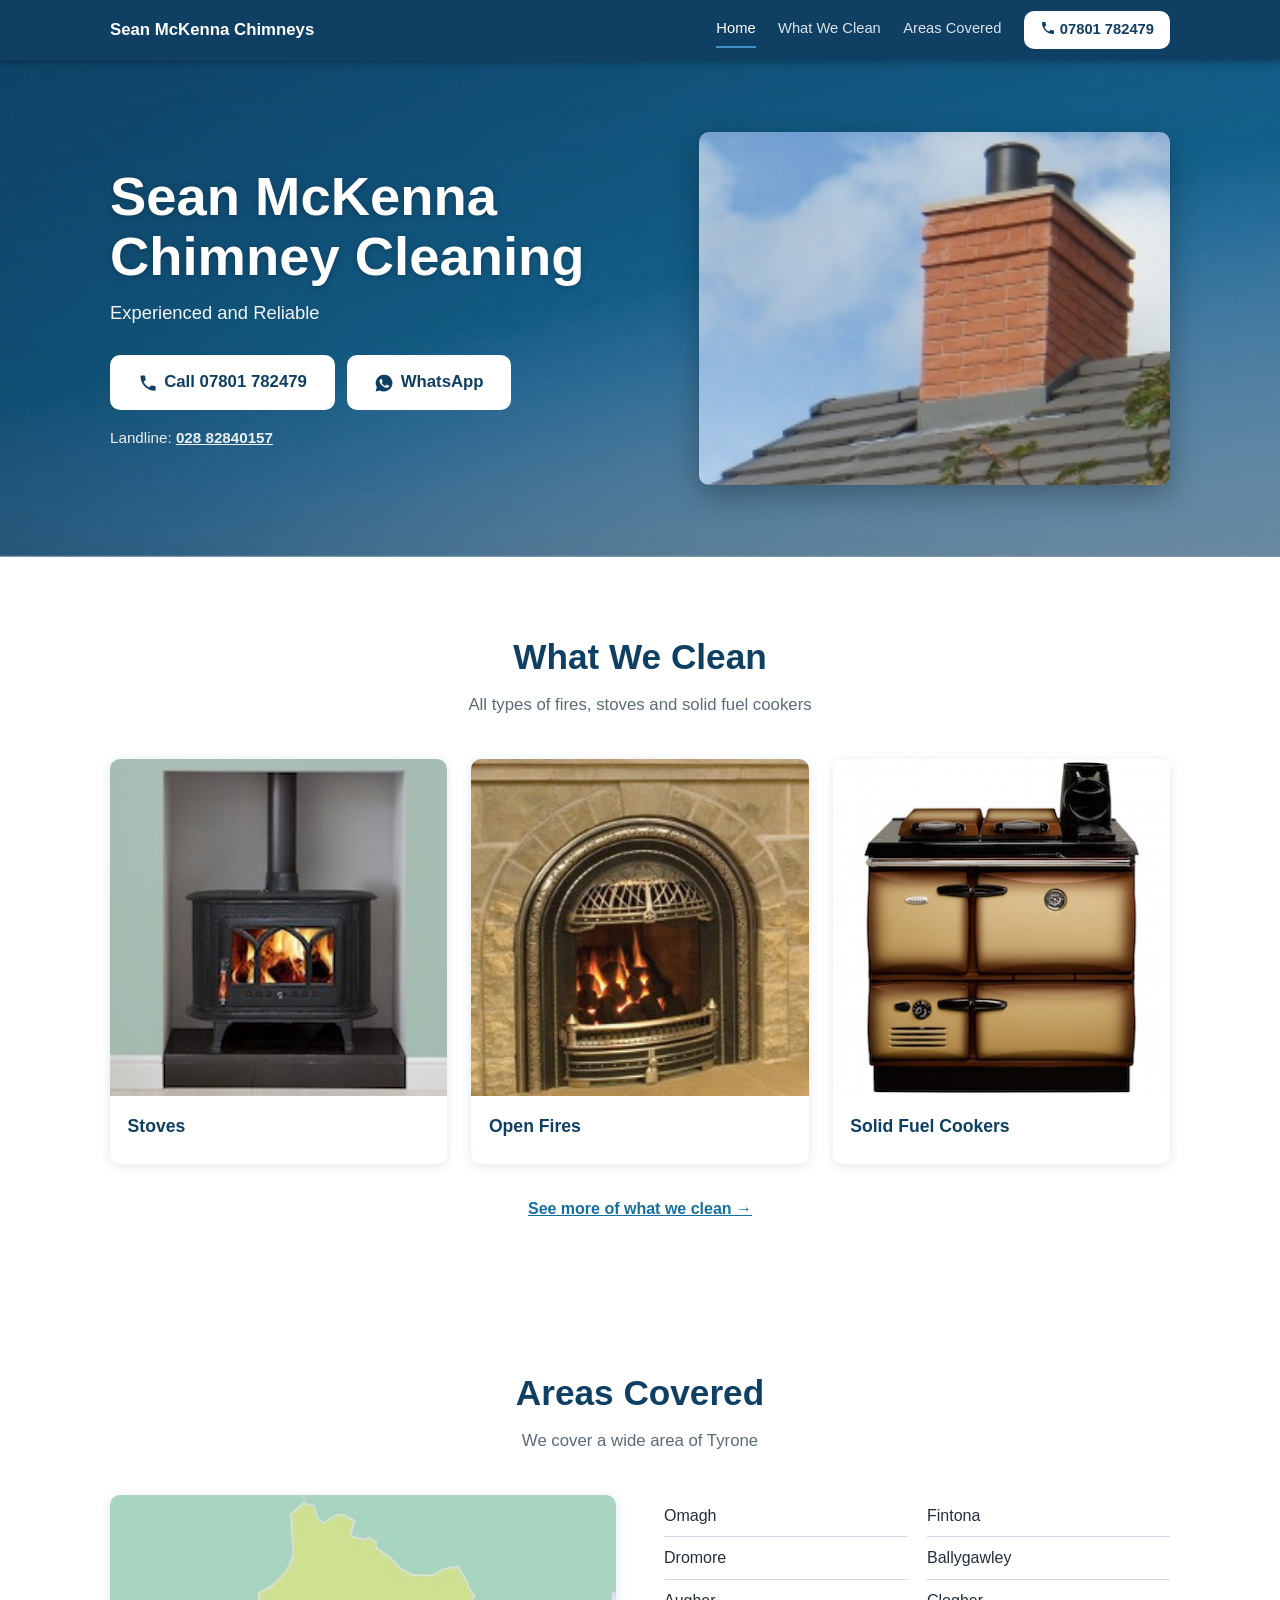
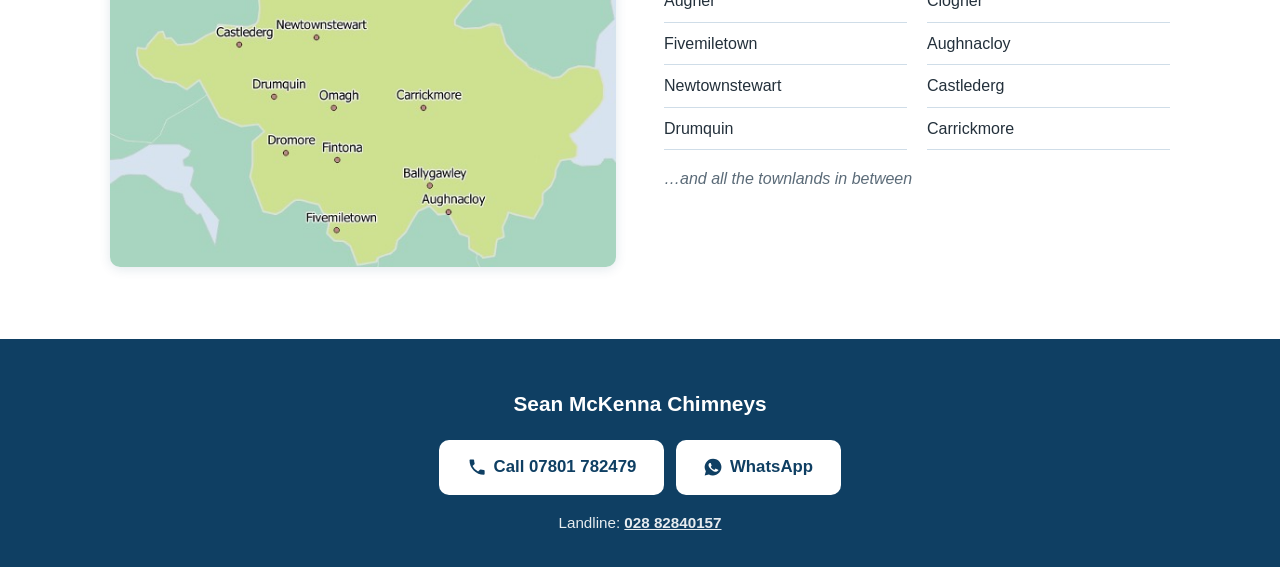
<file: index.html>
<!DOCTYPE html>
<!-- release 2026-10-24 -->
<html lang="en">
<head>
  <meta charset="UTF-8">
  <meta name="viewport" content="width=device-width, initial-scale=1.0">
  <meta name="theme-color" content="#0f3f63">
  <meta name="description" content="Sean McKenna Chimneys — professional chimney cleaning across Tyrone. Stoves, open fires and solid fuel cookers. Call 07801782479.">
  <title>Sean McKenna Chimneys | Chimney Cleaning Tyrone</title>

  <!-- Google Analytics 4 -->
  <script>
    // Only track the live site, not staging or local previews
    if (/^(www\.)?seanmckennachimneys\.com$/.test(location.hostname)) {
      var ga = document.createElement('script');
      ga.async = true;
      ga.src = 'https://www.googletagmanager.com/gtag/js?id=G-G8D5KGH562';
      document.head.appendChild(ga);
      window.dataLayer = window.dataLayer || [];
      function gtag(){dataLayer.push(arguments);}
      gtag('js', new Date());
      gtag('config', 'G-G8D5KGH562');
    }
  </script>

  <link rel="stylesheet" href="css/style.css">
</head>
<body>

  <header class="site-header">
    <div class="container header-inner">
      <a class="brand" href="index.html">Sean McKenna Chimneys</a>
      <button class="nav-toggle" aria-label="Toggle navigation" aria-expanded="false" aria-controls="site-nav">
        <span></span><span></span><span></span>
      </button>
      <nav class="site-nav" id="site-nav" aria-label="Main navigation">
        <a href="index.html" aria-current="page">Home</a>
        <a href="whatweclean.html">What We Clean</a>
        <a href="areasCovered.html">Areas Covered</a>
        <a href="tel:07801782479" class="nav-cta"><svg width="16" height="16" style="vertical-align:-2px;fill:currentColor" viewBox="0 0 24 24" aria-hidden="true"><path d="M6.6 10.8a15.1 15.1 0 0 0 6.6 6.6l2.2-2.2a1 1 0 0 1 1-.25c1.1.37 2.3.57 3.6.57a1 1 0 0 1 1 1V20a1 1 0 0 1-1 1A17 17 0 0 1 3 4a1 1 0 0 1 1-1h3.5a1 1 0 0 1 1 1c0 1.25.2 2.45.57 3.58a1 1 0 0 1-.25 1z"/></svg> 07801 782479</a>
      </nav>
    </div>
  </header>

  <section class="hero" id="home">
    <div class="container hero-inner">
      <div>
        <h1>Sean McKenna Chimney Cleaning</h1>
        <p class="hero-sub">Experienced and Reliable</p>
        <div class="cta-group"><a href="tel:07801782479" class="btn btn-call"><svg viewBox="0 0 24 24" aria-hidden="true"><path d="M6.6 10.8a15.1 15.1 0 0 0 6.6 6.6l2.2-2.2a1 1 0 0 1 1-.25c1.1.37 2.3.57 3.6.57a1 1 0 0 1 1 1V20a1 1 0 0 1-1 1A17 17 0 0 1 3 4a1 1 0 0 1 1-1h3.5a1 1 0 0 1 1 1c0 1.25.2 2.45.57 3.58a1 1 0 0 1-.25 1z"/></svg> Call 07801 782479</a><a href="https://wa.me/447801782479" class="btn btn-whatsapp"><svg viewBox="0 0 24 24" aria-hidden="true"><path d="M12 2a10 10 0 0 0-8.6 15.1L2 22l5-1.3A10 10 0 1 0 12 2zm5.8 14.2c-.25.7-1.4 1.3-1.95 1.35-.5.05-1.1.07-1.8-.12-.4-.13-.95-.3-1.6-.6-2.8-1.2-4.6-4-4.75-4.2-.13-.2-1.1-1.45-1.1-2.8s.7-2 .95-2.25c.25-.27.55-.33.73-.33h.5c.17 0 .4-.05.6.45.25.55.8 1.9.87 2.05.07.13.1.3 0 .5-.1.2-.15.32-.3.5s-.3.37-.43.5c-.15.15-.3.3-.13.6.17.3.75 1.25 1.6 2 1.1.98 2 1.28 2.3 1.43.3.15.47.12.65-.07.17-.2.75-.88.95-1.18.2-.3.4-.25.67-.15.27.1 1.7.8 2 .95.3.15.5.22.57.35.07.12.07.7-.18 1.4z"/></svg> WhatsApp</a></div>
        <p class="phone-note">Landline: <a href="tel:02882840157">028 82840157</a></p>
      </div>
      <div class="hero-photo">
        <img src="images/chimney1-square.jpg" alt="Chimney stack and pots against the sky">
      </div>
    </div>
  </section>


  <section class="section">
    <div class="container">
      <h2>What We Clean</h2>
      <p class="section-sub">All types of fires, stoves and solid fuel cookers</p>
      <div class="grid-3">
        <div class="card card-row">
          <img src="images/fires/modern/ashleystove-small.jpeg" alt="Wood burning stove" loading="lazy">
          <div class="card-body">
            <h3>Stoves</h3>
          </div>
        </div>
        <div class="card card-row">
          <img src="images/fires/classic/hearth-stone-smaller.jpeg" alt="Stone hearth open fire" loading="lazy">
          <div class="card-body">
            <h3>Open Fires</h3>
          </div>
        </div>
        <div class="card card-row">
          <img src="images/fires/solidfuelcookers/stanley-range.jpg" alt="Stanley solid fuel range cooker" loading="lazy">
          <div class="card-body">
            <h3>Solid Fuel Cookers</h3>
          </div>
        </div>
      </div>
      <a class="more-link" href="whatweclean.html">See more of what we clean &rarr;</a>
    </div>
  </section>

  <section class="section">
    <div class="container">
      <h2>Areas Covered</h2>
      <p class="section-sub">We cover a wide area of Tyrone</p>
      <div class="areas-layout">
        <img src="images/map.jpg" alt="Map showing areas covered in County Tyrone" class="areas-map" loading="lazy">
        <div>
          <ul class="areas-list">
            <li>Omagh</li>
            <li>Fintona</li>
            <li>Dromore</li>
            <li>Ballygawley</li>
            <li>Augher</li>
            <li>Clogher</li>
            <li>Fivemiletown</li>
            <li>Aughnacloy</li>
            <li>Newtownstewart</li>
            <li>Castlederg</li>
            <li>Drumquin</li>
            <li>Carrickmore</li>
          </ul>
          <p class="areas-more">&hellip;and all the townlands in between</p>
        </div>
      </div>
    </div>
  </section>

  <footer class="site-footer">
    <div class="container">
      <p class="footer-brand">Sean McKenna Chimneys</p>
      <div class="cta-group cta-center">
        <a href="tel:07801782479" class="btn btn-call"><svg viewBox="0 0 24 24" aria-hidden="true"><path d="M6.6 10.8a15.1 15.1 0 0 0 6.6 6.6l2.2-2.2a1 1 0 0 1 1-.25c1.1.37 2.3.57 3.6.57a1 1 0 0 1 1 1V20a1 1 0 0 1-1 1A17 17 0 0 1 3 4a1 1 0 0 1 1-1h3.5a1 1 0 0 1 1 1c0 1.25.2 2.45.57 3.58a1 1 0 0 1-.25 1z"/></svg> Call 07801 782479</a>
        <a href="https://wa.me/447801782479" class="btn btn-whatsapp"><svg viewBox="0 0 24 24" aria-hidden="true"><path d="M12 2a10 10 0 0 0-8.6 15.1L2 22l5-1.3A10 10 0 1 0 12 2zm5.8 14.2c-.25.7-1.4 1.3-1.95 1.35-.5.05-1.1.07-1.8-.12-.4-.13-.95-.3-1.6-.6-2.8-1.2-4.6-4-4.75-4.2-.13-.2-1.1-1.45-1.1-2.8s.7-2 .95-2.25c.25-.27.55-.33.73-.33h.5c.17 0 .4-.05.6.45.25.55.8 1.9.87 2.05.07.13.1.3 0 .5-.1.2-.15.32-.3.5s-.3.37-.43.5c-.15.15-.3.3-.13.6.17.3.75 1.25 1.6 2 1.1.98 2 1.28 2.3 1.43.3.15.47.12.65-.07.17-.2.75-.88.95-1.18.2-.3.4-.25.67-.15.27.1 1.7.8 2 .95.3.15.5.22.57.35.07.12.07.7-.18 1.4z"/></svg> WhatsApp</a>
      </div>
      <p class="phone-note">Landline: <a href="tel:02882840157">028 82840157</a></p>
    </div>
  </footer>

  <script>
    const toggle = document.querySelector('.nav-toggle');
    const nav = document.getElementById('site-nav');
    toggle.addEventListener('click', () => {
      const open = toggle.getAttribute('aria-expanded') === 'true';
      toggle.setAttribute('aria-expanded', String(!open));
      nav.classList.toggle('open');
    });
  </script>

</body>
</html>
</file>
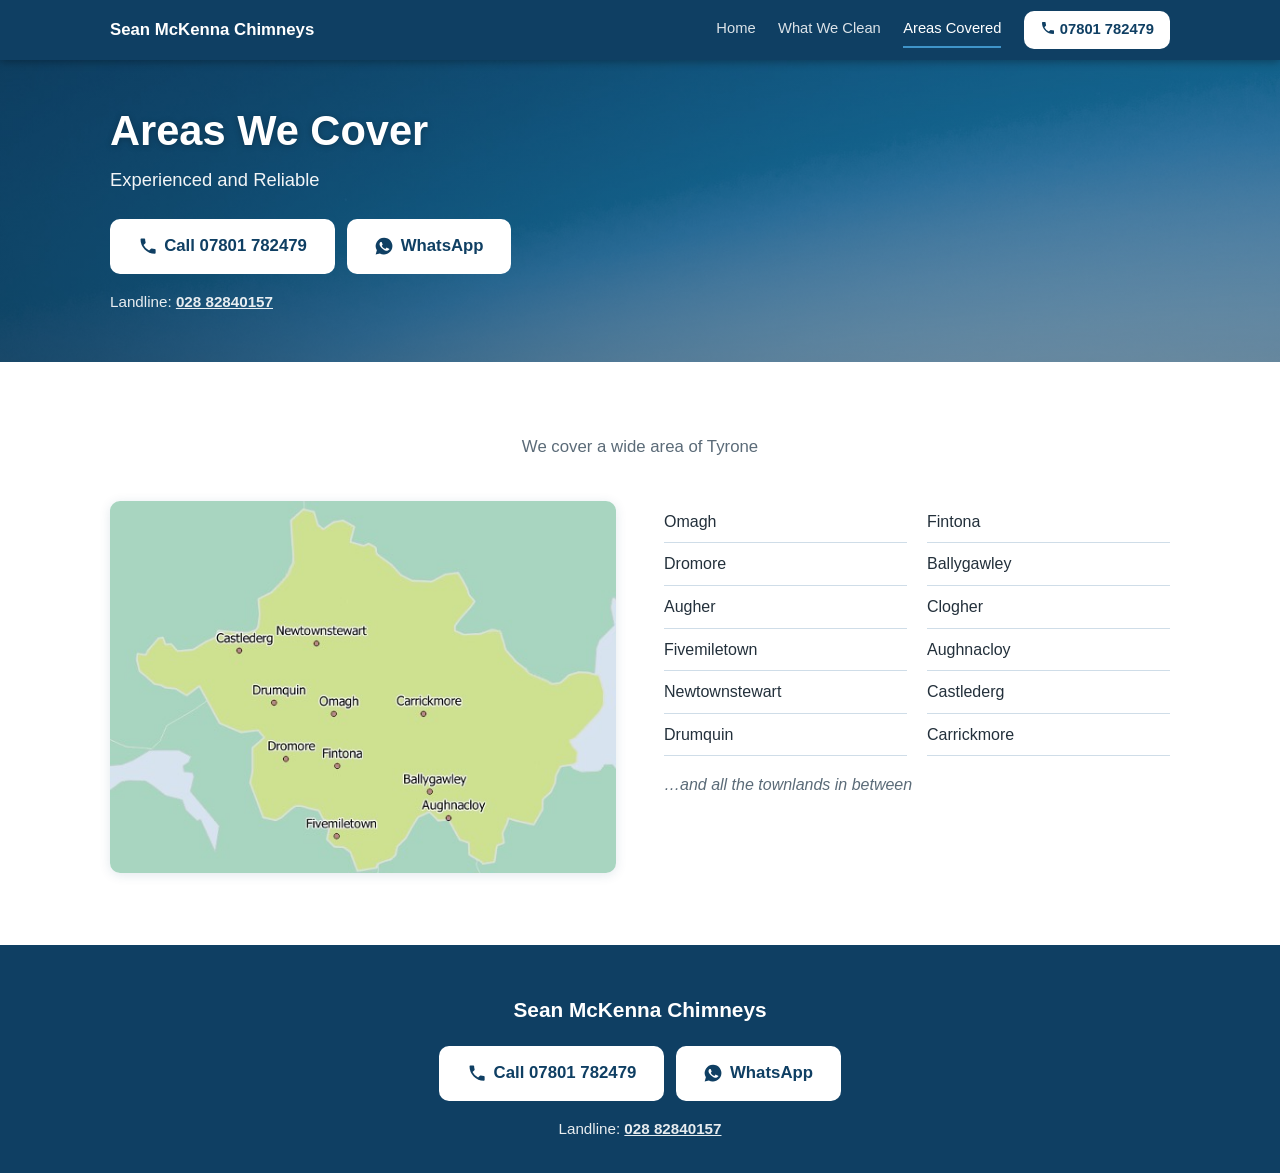
<file: areasCovered.html>
<!DOCTYPE html>
<!-- release 2026-10-24 -->
<html lang="en">
<head>
  <meta charset="UTF-8">
  <meta name="viewport" content="width=device-width, initial-scale=1.0">
  <meta name="theme-color" content="#0f3f63">
  <meta name="description" content="Chimney cleaning in Omagh, Fintona, Dromore, Ballygawley, Augher, Clogher and across Tyrone. Call 07801782479.">
  <title>Areas Covered | Sean McKenna Chimneys</title>

  <!-- Google Analytics 4 -->
  <script>
    // Only track the live site, not staging or local previews
    if (/^(www\.)?seanmckennachimneys\.com$/.test(location.hostname)) {
      var ga = document.createElement('script');
      ga.async = true;
      ga.src = 'https://www.googletagmanager.com/gtag/js?id=G-G8D5KGH562';
      document.head.appendChild(ga);
      window.dataLayer = window.dataLayer || [];
      function gtag(){dataLayer.push(arguments);}
      gtag('js', new Date());
      gtag('config', 'G-G8D5KGH562');
    }
  </script>

  <link rel="stylesheet" href="css/style.css">
</head>
<body>

  <header class="site-header">
    <div class="container header-inner">
      <a class="brand" href="index.html">Sean McKenna Chimneys</a>
      <button class="nav-toggle" aria-label="Toggle navigation" aria-expanded="false" aria-controls="site-nav">
        <span></span><span></span><span></span>
      </button>
      <nav class="site-nav" id="site-nav" aria-label="Main navigation">
        <a href="index.html">Home</a>
        <a href="whatweclean.html">What We Clean</a>
        <a href="areasCovered.html" aria-current="page">Areas Covered</a>
        <a href="tel:07801782479" class="nav-cta"><svg width="16" height="16" style="vertical-align:-2px;fill:currentColor" viewBox="0 0 24 24" aria-hidden="true"><path d="M6.6 10.8a15.1 15.1 0 0 0 6.6 6.6l2.2-2.2a1 1 0 0 1 1-.25c1.1.37 2.3.57 3.6.57a1 1 0 0 1 1 1V20a1 1 0 0 1-1 1A17 17 0 0 1 3 4a1 1 0 0 1 1-1h3.5a1 1 0 0 1 1 1c0 1.25.2 2.45.57 3.58a1 1 0 0 1-.25 1z"/></svg> 07801 782479</a>
      </nav>
    </div>
  </header>

  <section class="hero page-hero">
    <div class="container hero-inner">
      <div>
        <h1>Areas We Cover</h1>
        <p class="hero-sub">Experienced and Reliable</p>
        <div class="cta-group"><a href="tel:07801782479" class="btn btn-call"><svg viewBox="0 0 24 24" aria-hidden="true"><path d="M6.6 10.8a15.1 15.1 0 0 0 6.6 6.6l2.2-2.2a1 1 0 0 1 1-.25c1.1.37 2.3.57 3.6.57a1 1 0 0 1 1 1V20a1 1 0 0 1-1 1A17 17 0 0 1 3 4a1 1 0 0 1 1-1h3.5a1 1 0 0 1 1 1c0 1.25.2 2.45.57 3.58a1 1 0 0 1-.25 1z"/></svg> Call 07801 782479</a><a href="https://wa.me/447801782479" class="btn btn-whatsapp"><svg viewBox="0 0 24 24" aria-hidden="true"><path d="M12 2a10 10 0 0 0-8.6 15.1L2 22l5-1.3A10 10 0 1 0 12 2zm5.8 14.2c-.25.7-1.4 1.3-1.95 1.35-.5.05-1.1.07-1.8-.12-.4-.13-.95-.3-1.6-.6-2.8-1.2-4.6-4-4.75-4.2-.13-.2-1.1-1.45-1.1-2.8s.7-2 .95-2.25c.25-.27.55-.33.73-.33h.5c.17 0 .4-.05.6.45.25.55.8 1.9.87 2.05.07.13.1.3 0 .5-.1.2-.15.32-.3.5s-.3.37-.43.5c-.15.15-.3.3-.13.6.17.3.75 1.25 1.6 2 1.1.98 2 1.28 2.3 1.43.3.15.47.12.65-.07.17-.2.75-.88.95-1.18.2-.3.4-.25.67-.15.27.1 1.7.8 2 .95.3.15.5.22.57.35.07.12.07.7-.18 1.4z"/></svg> WhatsApp</a></div>
        <p class="phone-note">Landline: <a href="tel:02882840157">028 82840157</a></p>
      </div>
    </div>
  </section>


  <section class="section">
    <div class="container">
      <p class="section-sub">We cover a wide area of Tyrone</p>
      <div class="areas-layout">
        <img src="images/map.jpg" alt="Map showing areas covered in County Tyrone" class="areas-map" loading="lazy">
        <div>
          <ul class="areas-list">
            <li>Omagh</li>
            <li>Fintona</li>
            <li>Dromore</li>
            <li>Ballygawley</li>
            <li>Augher</li>
            <li>Clogher</li>
            <li>Fivemiletown</li>
            <li>Aughnacloy</li>
            <li>Newtownstewart</li>
            <li>Castlederg</li>
            <li>Drumquin</li>
            <li>Carrickmore</li>
          </ul>
          <p class="areas-more">&hellip;and all the townlands in between</p>
        </div>
      </div>
    </div>
  </section>

  <footer class="site-footer">
    <div class="container">
      <p class="footer-brand">Sean McKenna Chimneys</p>
      <div class="cta-group cta-center">
        <a href="tel:07801782479" class="btn btn-call"><svg viewBox="0 0 24 24" aria-hidden="true"><path d="M6.6 10.8a15.1 15.1 0 0 0 6.6 6.6l2.2-2.2a1 1 0 0 1 1-.25c1.1.37 2.3.57 3.6.57a1 1 0 0 1 1 1V20a1 1 0 0 1-1 1A17 17 0 0 1 3 4a1 1 0 0 1 1-1h3.5a1 1 0 0 1 1 1c0 1.25.2 2.45.57 3.58a1 1 0 0 1-.25 1z"/></svg> Call 07801 782479</a>
        <a href="https://wa.me/447801782479" class="btn btn-whatsapp"><svg viewBox="0 0 24 24" aria-hidden="true"><path d="M12 2a10 10 0 0 0-8.6 15.1L2 22l5-1.3A10 10 0 1 0 12 2zm5.8 14.2c-.25.7-1.4 1.3-1.95 1.35-.5.05-1.1.07-1.8-.12-.4-.13-.95-.3-1.6-.6-2.8-1.2-4.6-4-4.75-4.2-.13-.2-1.1-1.45-1.1-2.8s.7-2 .95-2.25c.25-.27.55-.33.73-.33h.5c.17 0 .4-.05.6.45.25.55.8 1.9.87 2.05.07.13.1.3 0 .5-.1.2-.15.32-.3.5s-.3.37-.43.5c-.15.15-.3.3-.13.6.17.3.75 1.25 1.6 2 1.1.98 2 1.28 2.3 1.43.3.15.47.12.65-.07.17-.2.75-.88.95-1.18.2-.3.4-.25.67-.15.27.1 1.7.8 2 .95.3.15.5.22.57.35.07.12.07.7-.18 1.4z"/></svg> WhatsApp</a>
      </div>
      <p class="phone-note">Landline: <a href="tel:02882840157">028 82840157</a></p>
    </div>
  </footer>

  <script>
    const toggle = document.querySelector('.nav-toggle');
    const nav = document.getElementById('site-nav');
    toggle.addEventListener('click', () => {
      const open = toggle.getAttribute('aria-expanded') === 'true';
      toggle.setAttribute('aria-expanded', String(!open));
      nav.classList.toggle('open');
    });
  </script>

</body>
</html>
</file>
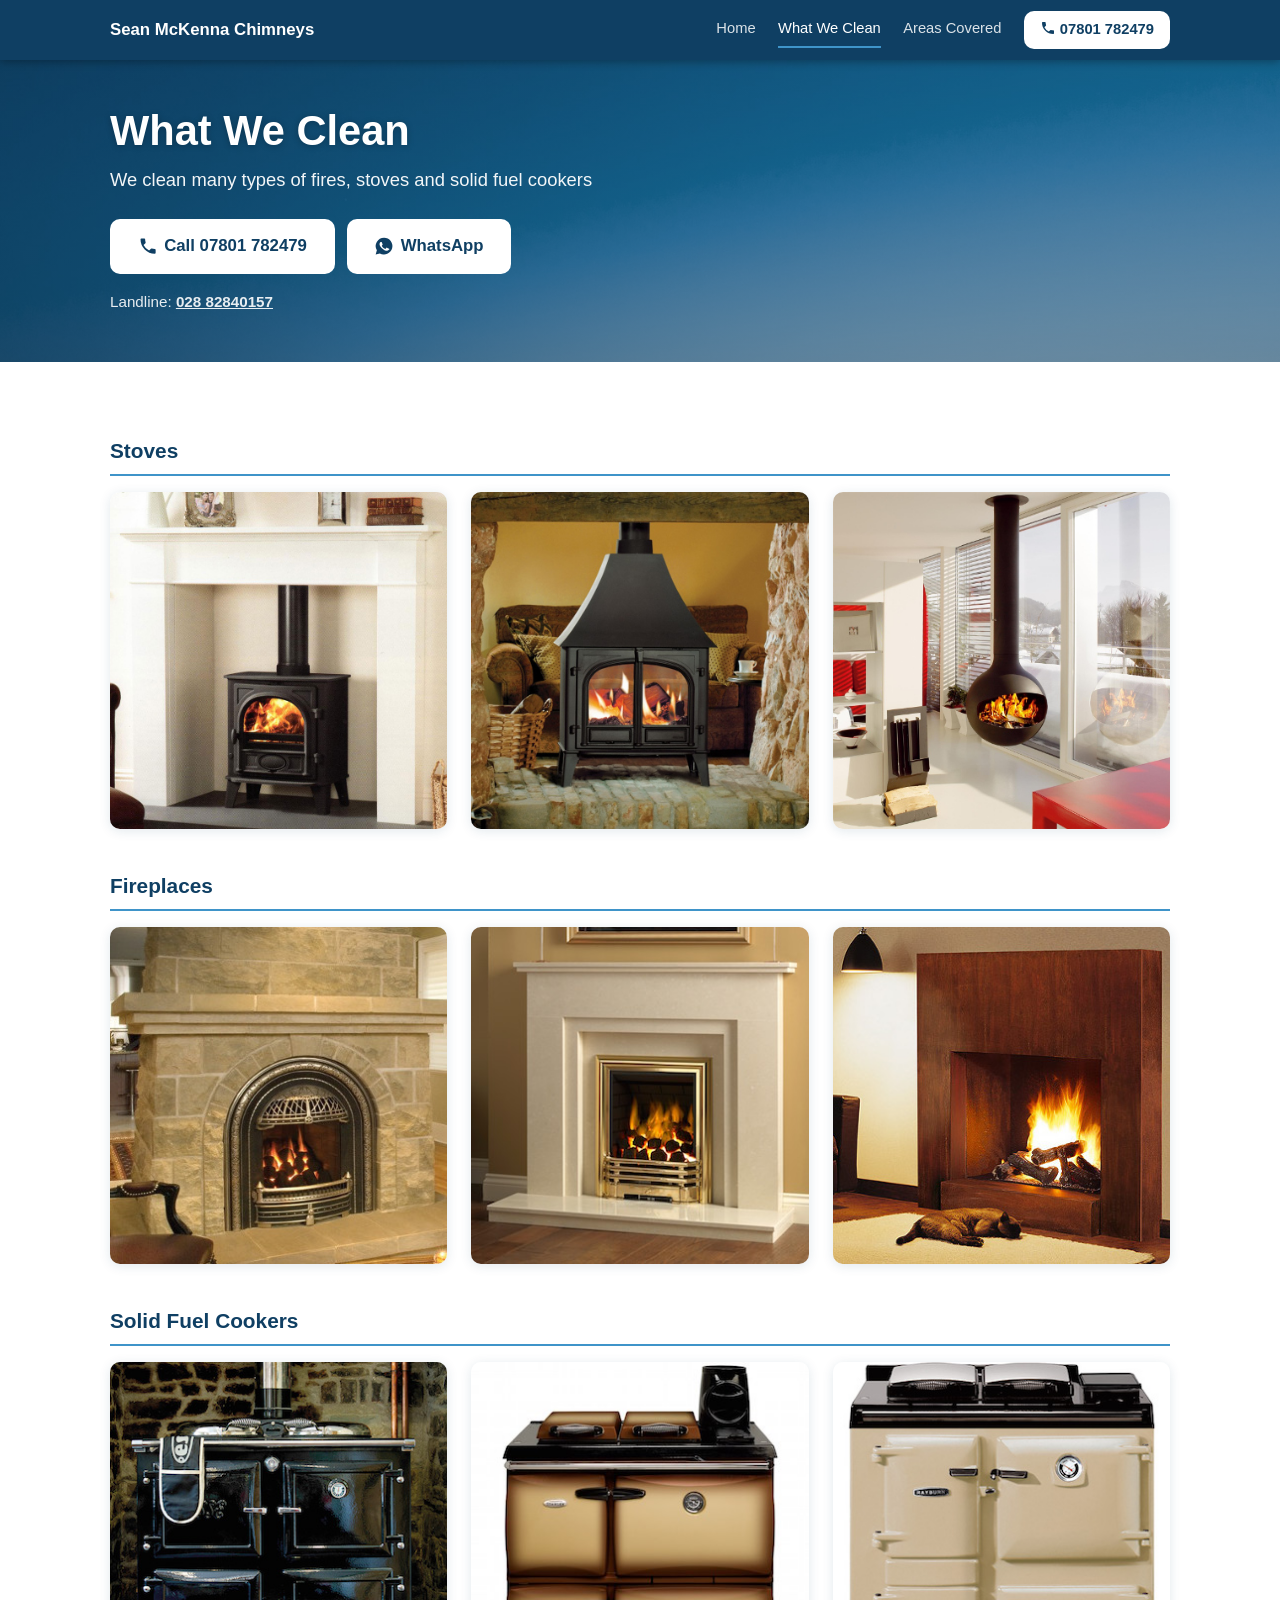
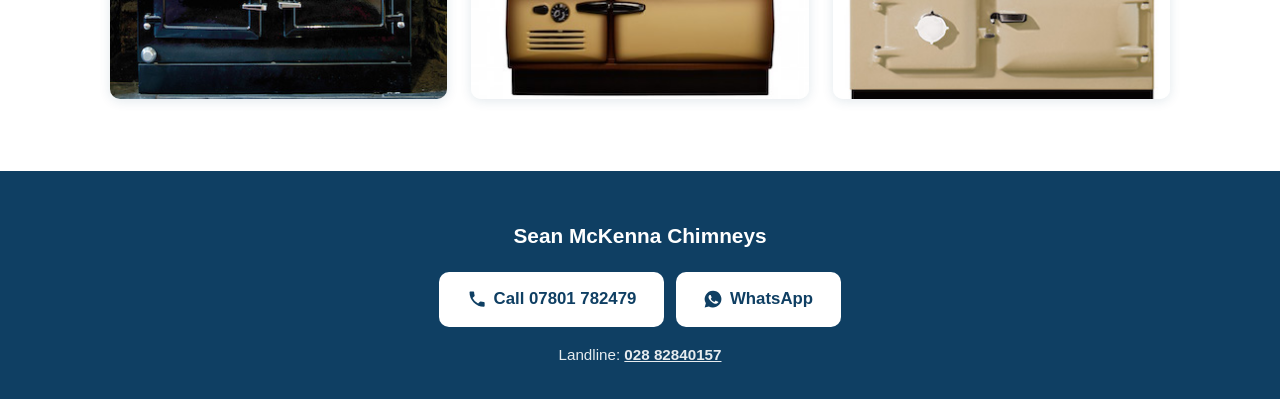
<file: whatweclean.html>
<!DOCTYPE html>
<!-- release 2026-10-24 -->
<html lang="en">
<head>
  <meta charset="UTF-8">
  <meta name="viewport" content="width=device-width, initial-scale=1.0">
  <meta name="theme-color" content="#0f3f63">
  <meta name="description" content="We clean many types of fires, stoves and solid fuel cookers across Tyrone. Call 07801782479.">
  <title>What We Clean | Sean McKenna Chimneys</title>

  <!-- Google Analytics 4 -->
  <script>
    // Only track the live site, not staging or local previews
    if (/^(www\.)?seanmckennachimneys\.com$/.test(location.hostname)) {
      var ga = document.createElement('script');
      ga.async = true;
      ga.src = 'https://www.googletagmanager.com/gtag/js?id=G-G8D5KGH562';
      document.head.appendChild(ga);
      window.dataLayer = window.dataLayer || [];
      function gtag(){dataLayer.push(arguments);}
      gtag('js', new Date());
      gtag('config', 'G-G8D5KGH562');
    }
  </script>

  <link rel="stylesheet" href="css/style.css">
</head>
<body>

  <header class="site-header">
    <div class="container header-inner">
      <a class="brand" href="index.html">Sean McKenna Chimneys</a>
      <button class="nav-toggle" aria-label="Toggle navigation" aria-expanded="false" aria-controls="site-nav">
        <span></span><span></span><span></span>
      </button>
      <nav class="site-nav" id="site-nav" aria-label="Main navigation">
        <a href="index.html">Home</a>
        <a href="whatweclean.html" aria-current="page">What We Clean</a>
        <a href="areasCovered.html">Areas Covered</a>
        <a href="tel:07801782479" class="nav-cta"><svg width="16" height="16" style="vertical-align:-2px;fill:currentColor" viewBox="0 0 24 24" aria-hidden="true"><path d="M6.6 10.8a15.1 15.1 0 0 0 6.6 6.6l2.2-2.2a1 1 0 0 1 1-.25c1.1.37 2.3.57 3.6.57a1 1 0 0 1 1 1V20a1 1 0 0 1-1 1A17 17 0 0 1 3 4a1 1 0 0 1 1-1h3.5a1 1 0 0 1 1 1c0 1.25.2 2.45.57 3.58a1 1 0 0 1-.25 1z"/></svg> 07801 782479</a>
      </nav>
    </div>
  </header>

  <section class="hero page-hero">
    <div class="container hero-inner">
      <div>
        <h1>What We Clean</h1>
        <p class="hero-sub">We clean many types of fires, stoves and solid fuel cookers</p>
        <div class="cta-group"><a href="tel:07801782479" class="btn btn-call"><svg viewBox="0 0 24 24" aria-hidden="true"><path d="M6.6 10.8a15.1 15.1 0 0 0 6.6 6.6l2.2-2.2a1 1 0 0 1 1-.25c1.1.37 2.3.57 3.6.57a1 1 0 0 1 1 1V20a1 1 0 0 1-1 1A17 17 0 0 1 3 4a1 1 0 0 1 1-1h3.5a1 1 0 0 1 1 1c0 1.25.2 2.45.57 3.58a1 1 0 0 1-.25 1z"/></svg> Call 07801 782479</a><a href="https://wa.me/447801782479" class="btn btn-whatsapp"><svg viewBox="0 0 24 24" aria-hidden="true"><path d="M12 2a10 10 0 0 0-8.6 15.1L2 22l5-1.3A10 10 0 1 0 12 2zm5.8 14.2c-.25.7-1.4 1.3-1.95 1.35-.5.05-1.1.07-1.8-.12-.4-.13-.95-.3-1.6-.6-2.8-1.2-4.6-4-4.75-4.2-.13-.2-1.1-1.45-1.1-2.8s.7-2 .95-2.25c.25-.27.55-.33.73-.33h.5c.17 0 .4-.05.6.45.25.55.8 1.9.87 2.05.07.13.1.3 0 .5-.1.2-.15.32-.3.5s-.3.37-.43.5c-.15.15-.3.3-.13.6.17.3.75 1.25 1.6 2 1.1.98 2 1.28 2.3 1.43.3.15.47.12.65-.07.17-.2.75-.88.95-1.18.2-.3.4-.25.67-.15.27.1 1.7.8 2 .95.3.15.5.22.57.35.07.12.07.7-.18 1.4z"/></svg> WhatsApp</a></div>
        <p class="phone-note">Landline: <a href="tel:02882840157">028 82840157</a></p>
      </div>
    </div>
  </section>


  <section class="section">
    <div class="container">
      <h2 class="group-title">Stoves</h2>
      <div class="grid-3 grid-gallery">
        <div class="card"><img src="images/fires/modern/stove-white-basket.jpg" alt="White stove with log basket" loading="lazy"></div>
        <div class="card"><img src="images/fires/modern/woodburningmiddle.jpg" alt="Wood burning stove" loading="lazy"></div>
        <div class="card"><img src="images/fires/modern/floatingstove.jpg" alt="Modern floating stove" loading="lazy"></div>
      </div>
      <h2 class="group-title">Fireplaces</h2>
      <div class="grid-3 grid-gallery">
        <div class="card"><img src="images/fires/fireplaces/hearth-stone.jpg" alt="Stone hearth fireplace" loading="lazy"></div>
        <div class="card"><img src="images/fires/fireplaces/white-marble-fireplace.jpg" alt="White marble fireplace" loading="lazy"></div>
        <div class="card"><img src="images/fires/fireplaces/hearth-cat.jpg" alt="Hearth with cat" loading="lazy"></div>
      </div>
      <h2 class="group-title">Solid Fuel Cookers</h2>
      <div class="grid-3 grid-gallery">
        <div class="card"><img src="images/fires/solidfuelcookers/black-esse-range.jpg" alt="Black Esse range cooker" loading="lazy"></div>
        <div class="card"><img src="images/fires/solidfuelcookers/stanley-range.jpg" alt="Stanley range cooker" loading="lazy"></div>
        <div class="card"><img src="images/fires/solidfuelcookers/rayburn-cream.jpg" alt="Cream Rayburn cooker" loading="lazy"></div>
      </div>
    </div>
  </section>

  <footer class="site-footer">
    <div class="container">
      <p class="footer-brand">Sean McKenna Chimneys</p>
      <div class="cta-group cta-center">
        <a href="tel:07801782479" class="btn btn-call"><svg viewBox="0 0 24 24" aria-hidden="true"><path d="M6.6 10.8a15.1 15.1 0 0 0 6.6 6.6l2.2-2.2a1 1 0 0 1 1-.25c1.1.37 2.3.57 3.6.57a1 1 0 0 1 1 1V20a1 1 0 0 1-1 1A17 17 0 0 1 3 4a1 1 0 0 1 1-1h3.5a1 1 0 0 1 1 1c0 1.25.2 2.45.57 3.58a1 1 0 0 1-.25 1z"/></svg> Call 07801 782479</a>
        <a href="https://wa.me/447801782479" class="btn btn-whatsapp"><svg viewBox="0 0 24 24" aria-hidden="true"><path d="M12 2a10 10 0 0 0-8.6 15.1L2 22l5-1.3A10 10 0 1 0 12 2zm5.8 14.2c-.25.7-1.4 1.3-1.95 1.35-.5.05-1.1.07-1.8-.12-.4-.13-.95-.3-1.6-.6-2.8-1.2-4.6-4-4.75-4.2-.13-.2-1.1-1.45-1.1-2.8s.7-2 .95-2.25c.25-.27.55-.33.73-.33h.5c.17 0 .4-.05.6.45.25.55.8 1.9.87 2.05.07.13.1.3 0 .5-.1.2-.15.32-.3.5s-.3.37-.43.5c-.15.15-.3.3-.13.6.17.3.75 1.25 1.6 2 1.1.98 2 1.28 2.3 1.43.3.15.47.12.65-.07.17-.2.75-.88.95-1.18.2-.3.4-.25.67-.15.27.1 1.7.8 2 .95.3.15.5.22.57.35.07.12.07.7-.18 1.4z"/></svg> WhatsApp</a>
      </div>
      <p class="phone-note">Landline: <a href="tel:02882840157">028 82840157</a></p>
    </div>
  </footer>

  <script>
    const toggle = document.querySelector('.nav-toggle');
    const nav = document.getElementById('site-nav');
    toggle.addEventListener('click', () => {
      const open = toggle.getAttribute('aria-expanded') === 'true';
      toggle.setAttribute('aria-expanded', String(!open));
      nav.classList.toggle('open');
    });
  </script>

</body>
</html>
</file>
<file: css/style.css>
/* ── Reset & tokens ─────────────────────────────────────────────────── */
*, *::before, *::after { box-sizing: border-box; margin: 0; padding: 0; }

:root {
  --blue-900: #0f3f63;   /* deep end of the original sky-blue gradient */
  --blue-700: #14709f;
  --blue-500: #3f94c9;
  --blue-100: #e6f1f8;
  --wa:       #25d366;
  --text:     #23303b;
  --muted:    #5b6b78;
  --white:    #fff;
  --radius:   10px;
  --max-w:    1100px;
  --shadow:   0 2px 12px rgba(15,63,99,0.12);
}

html { scroll-behavior: smooth; }

body {
  font-family: -apple-system, BlinkMacSystemFont, 'Segoe UI', Roboto, sans-serif;
  color: var(--text);
  line-height: 1.6;
  background: var(--white);
}

img { display: block; width: 100%; height: auto; }
a   { color: inherit; }

.container { max-width: var(--max-w); margin: 0 auto; padding: 0 1.25rem; }

/* ── Header ─────────────────────────────────────────────────────────── */
.site-header {
  position: sticky;
  top: 0;
  z-index: 100;
  background: var(--blue-900);
  box-shadow: 0 2px 8px rgba(0,0,0,0.3);
}

.header-inner {
  display: flex;
  align-items: center;
  gap: 1rem;
  padding-top: 0.7rem;
  padding-bottom: 0.7rem;
}

.brand {
  flex: 1;
  font-size: 1.05rem;
  font-weight: 700;
  color: var(--white);
  text-decoration: none;
}

.site-nav { display: flex; align-items: center; gap: 1.4rem; }

.site-nav a {
  color: rgba(255,255,255,0.85);
  text-decoration: none;
  font-size: 0.92rem;
  padding: 0.3rem 0;
  border-bottom: 2px solid transparent;
}

.site-nav a:hover,
.site-nav a[aria-current="page"] { color: var(--white); border-bottom-color: var(--blue-500); }

.site-nav .nav-cta {
  background: var(--white);
  color: var(--blue-900);
  padding: 0.45rem 1rem;
  border-radius: var(--radius);
  border-bottom: 0;
  font-weight: 700;
  white-space: nowrap;
}

.site-nav .nav-cta:hover { color: var(--blue-900); opacity: 0.9; }

.nav-toggle {
  display: none;
  flex-direction: column;
  gap: 5px;
  background: none;
  border: none;
  cursor: pointer;
  padding: 10px;
}

.nav-toggle span {
  display: block;
  width: 24px;
  height: 2px;
  background: var(--white);
  border-radius: 2px;
}

/* ── Hero ────────────────────────────────────────────────────────────── */
.hero {
  background: linear-gradient(rgba(15,63,99,0.35), rgba(15,63,99,0.55)),
              url('../images/bluegradient-bg.jpg') center/cover no-repeat;
  background-color: var(--blue-700);
  color: var(--white);
  padding: 4.5rem 0;
}

.hero-inner {
  display: grid;
  grid-template-columns: 1.15fr 1fr;
  gap: 3rem;
  align-items: center;
}

.hero-eyebrow {
  font-size: 0.85rem;
  letter-spacing: 0.12em;
  text-transform: uppercase;
  opacity: 0.85;
  margin-bottom: 0.6rem;
}

.hero h1 {
  font-size: clamp(2.1rem, 6vw, 3.4rem);
  font-weight: 800;
  line-height: 1.1;
  margin-bottom: 0.7rem;
  text-shadow: 0 1px 6px rgba(0,0,0,0.25);
}

.hero-sub { font-size: 1.15rem; margin-bottom: 1.75rem; opacity: 0.95; }

.hero-photo img {
  border-radius: var(--radius);
  box-shadow: 0 10px 30px rgba(0,0,0,0.3);
  aspect-ratio: 4 / 3;
  object-fit: cover;
}

/* Smaller banner used on inner pages */
.page-hero { padding: 3rem 0; }
.page-hero .hero-inner { display: block; }
.page-hero h1 { font-size: clamp(1.9rem, 5vw, 2.6rem); }
.page-hero .hero-sub { margin-bottom: 1.5rem; }

/* ── Buttons ─────────────────────────────────────────────────────────── */
.cta-group { display: flex; flex-wrap: wrap; gap: 0.75rem; }
.cta-center { justify-content: center; }

.btn {
  display: inline-flex;
  align-items: center;
  justify-content: center;
  gap: 0.4rem;
  min-height: 52px;
  padding: 0.75rem 1.6rem;
  border-radius: var(--radius);
  font-size: 1.05rem;
  font-weight: 700;
  text-decoration: none;
  border: 2px solid transparent;
  white-space: nowrap;
  transition: transform 0.12s, opacity 0.18s;
}

.btn:hover  { opacity: 0.9; transform: translateY(-1px); }
.btn:active { transform: translateY(0); }

.btn-call     { background: var(--white);    color: var(--blue-900); }
.btn-blue     { background: var(--blue-700); color: var(--white); }
.btn-whatsapp { background: var(--white);    color: var(--blue-900); }
.btn-whatsapp svg { fill: var(--wa); }

.btn svg { width: 1.2em; height: 1.2em; flex: none; fill: currentColor; }

.phone-note { margin-top: 1rem; font-size: 0.95rem; opacity: 0.9; }
.phone-note a { font-weight: 600; }

/* ── Sections ────────────────────────────────────────────────────────── */
.section     { padding: 4.5rem 0; }
.section-alt { background: var(--blue-100); }

.section h2 {
  font-size: clamp(1.6rem, 4vw, 2.2rem);
  color: var(--blue-900);
  text-align: center;
  margin-bottom: 0.4rem;
}

.section-sub {
  text-align: center;
  color: var(--muted);
  margin-bottom: 2.5rem;
  font-size: 1.05rem;
}

.section h2.group-title {
  text-align: left;
  font-size: 1.3rem;
  color: var(--blue-900);
  margin: 2.5rem 0 1rem;
  padding-bottom: 0.4rem;
  border-bottom: 2px solid var(--blue-500);
}

.section h2.group-title:first-child { margin-top: 0; }

/* ── Cards ───────────────────────────────────────────────────────────── */
.grid-3 {
  display: grid;
  grid-template-columns: repeat(3, 1fr);
  gap: 1.5rem;
}

.card {
  background: var(--white);
  border-radius: var(--radius);
  overflow: hidden;
  box-shadow: var(--shadow);
}

.card img { aspect-ratio: 1 / 1; object-fit: cover; }
.card-body { padding: 1rem 1.1rem 1.2rem; }
.card-body h3 { font-size: 1.1rem; color: var(--blue-900); margin-bottom: 0.25rem; }
.card-body p  { font-size: 0.95rem; color: var(--muted); }

.more-link {
  display: block;
  text-align: center;
  margin-top: 2rem;
  font-weight: 700;
  color: var(--blue-700);
}

/* ── Areas ───────────────────────────────────────────────────────────── */
.areas-layout {
  display: grid;
  grid-template-columns: 1fr 1fr;
  gap: 3rem;
  align-items: start;
}

.areas-map { border-radius: var(--radius); box-shadow: var(--shadow); }

.areas-list {
  list-style: none;
  display: grid;
  grid-template-columns: 1fr 1fr;
  gap: 0 1.25rem;
  margin-bottom: 1rem;
}

.areas-list li { padding: 0.5rem 0; border-bottom: 1px solid #cfdde8; }

.areas-more { font-style: italic; color: var(--muted); margin-bottom: 1.75rem; }

/* ── Footer ──────────────────────────────────────────────────────────── */
.site-footer {
  background: var(--blue-900);
  color: var(--white);
  text-align: center;
  padding: 3rem 0 2rem;
}

.footer-brand { font-size: 1.3rem; font-weight: 700; margin-bottom: 1.25rem; }

/* ── Mobile ──────────────────────────────────────────────────────────── */
@media (max-width: 720px) {
  .nav-toggle { display: flex; }

  .site-nav {
    display: none;
    position: absolute;
    top: 100%;
    left: 0; right: 0;
    background: var(--blue-900);
    flex-direction: column;
    align-items: stretch;
    gap: 0;
    padding: 0.25rem 1.25rem 1rem;
    box-shadow: 0 6px 16px rgba(0,0,0,0.3);
  }

  .site-nav.open { display: flex; }

  .site-nav a {
    padding: 0.9rem 0;
    border-bottom: 1px solid rgba(255,255,255,0.1);
    font-size: 1.05rem;
  }

  .site-nav .nav-cta { margin-top: 0.75rem; text-align: center; border-radius: var(--radius); }

  .hero { padding: 2.5rem 0 3rem; }
  .hero-inner { grid-template-columns: 1fr; gap: 2rem; }
  .hero-photo img { aspect-ratio: 1 / 1; max-width: 240px; margin: 0 auto; }
  .hero .cta-group .btn { flex: 1 1 100%; }

  .section { padding: 3rem 0; }
  .areas-layout { grid-template-columns: 1fr; gap: 2rem; }
  .cta-group .btn { flex: 1 1 100%; }
}

@media (max-width: 600px) {
  .grid-3 { grid-template-columns: 1fr; }

  /* Photo-only galleries stay three across as thumbnails */
  .grid-gallery { grid-template-columns: repeat(3, 1fr); gap: 0.5rem; }

  /* Compact thumbnail + title cards on phones */
  .card-row { display: flex; align-items: center; gap: 1rem; }
  .card-row img { width: 110px; flex: none; }
  .card-row .card-body { padding: 0.5rem 1rem 0.5rem 0; }
}

@media (prefers-reduced-motion: reduce) {
  html { scroll-behavior: auto; }
  .btn { transition: none; }
}
</file>
